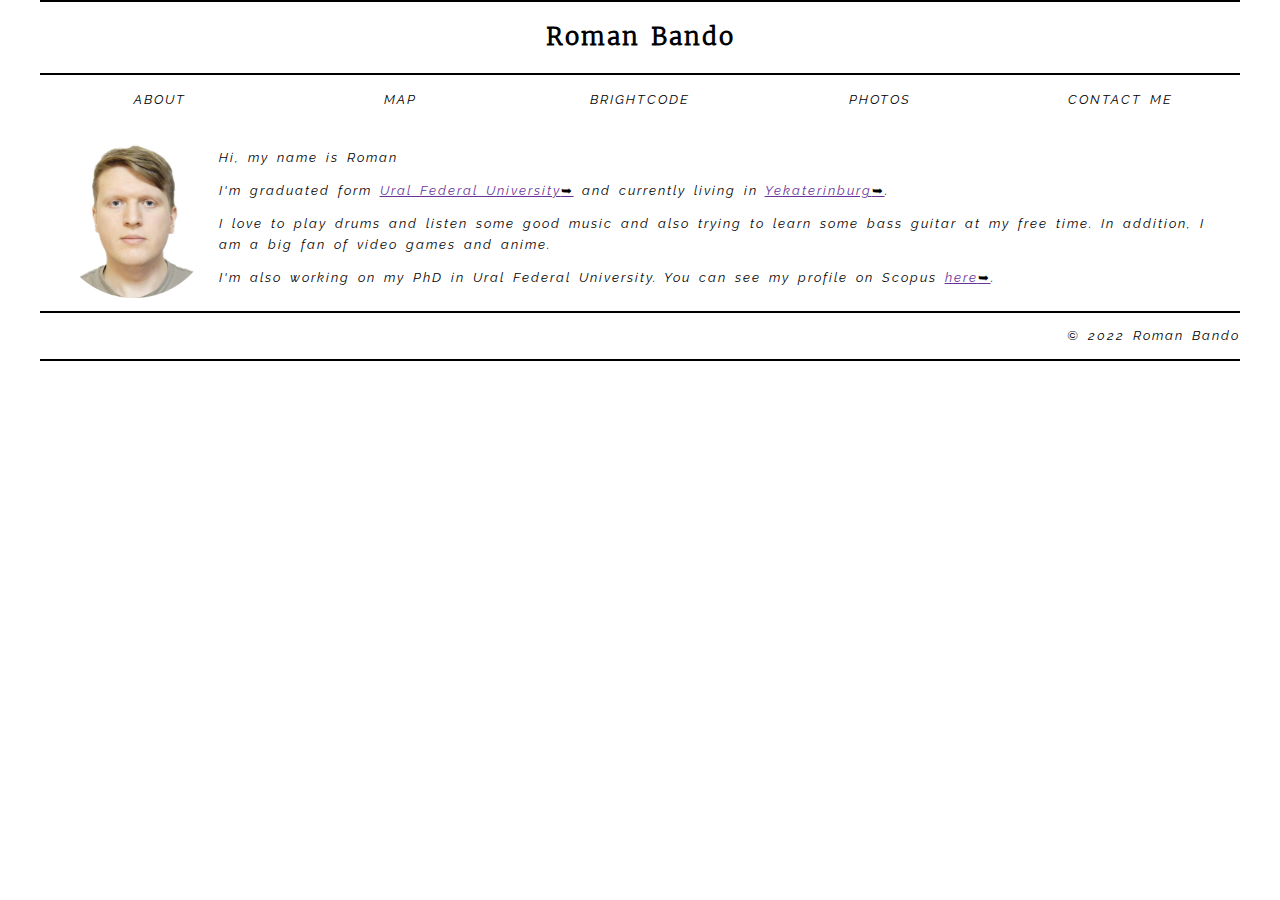
<file: index.html>
<!DOCTYPE html>
<html lang="en">
<head>
  <meta charset="UTF-8">
  <meta http-equiv="X-UA-Compatible" content="IE=edge">
  <meta name="viewport" content="width=device-width, initial-scale=1.0">
  <title>Roman Bando</title>
  <link rel="stylesheet" href="styles/style.css">
  <link rel="stylesheet" href="styles/index-style.css">
</head>
<body>
  <header>
    <h1>Roman Bando</h1>
  </header>

  <nav>
    <ul>
      <li><a href="index.html">ABOUT</a></li>
      <li><a href="map.html">MAP</a></li>
      <li><a href="brightcode.html">BRIGHTCODE</a></li>
      <li><a href="photos.html">PHOTOS</a></li>
      <li><a href="contact.html">CONTACT ME</a></li>
    </ul>
  </nav>

    <main class="main">
      <div class="avatar">
      </div>
      <section>
        <p>Hi, my name is Roman</p>
        <p>I&apos;m graduated form <a href="https://en.wikipedia.org/wiki/Ural_Federal_University" title="Wikipedia: Ural Federal University">Ural Federal University</a> and currently living in <a href="https://en.wikipedia.org/wiki/Yekaterinburg" title="Wikipedia: Yekaterinburg">Yekaterinburg</a>.</p>
        <p>I love to play drums and listen some good music and also trying to learn some bass guitar at my free time.
          In addition, I am a big fan of video games and anime.</p>
        <p>I&apos;m also working on my PhD in Ural Federal University.
          You can see my profile on Scopus <a href="https://www.scopus.com/authid/detail.uri?authorId=57191625822" title="Scopus link to my profile">here</a>.</p>
      </section>
    </main>

    <footer>
      <p>&copy; 2022 Roman Bando</p>
    </footer>
</body>
</html>
</file>
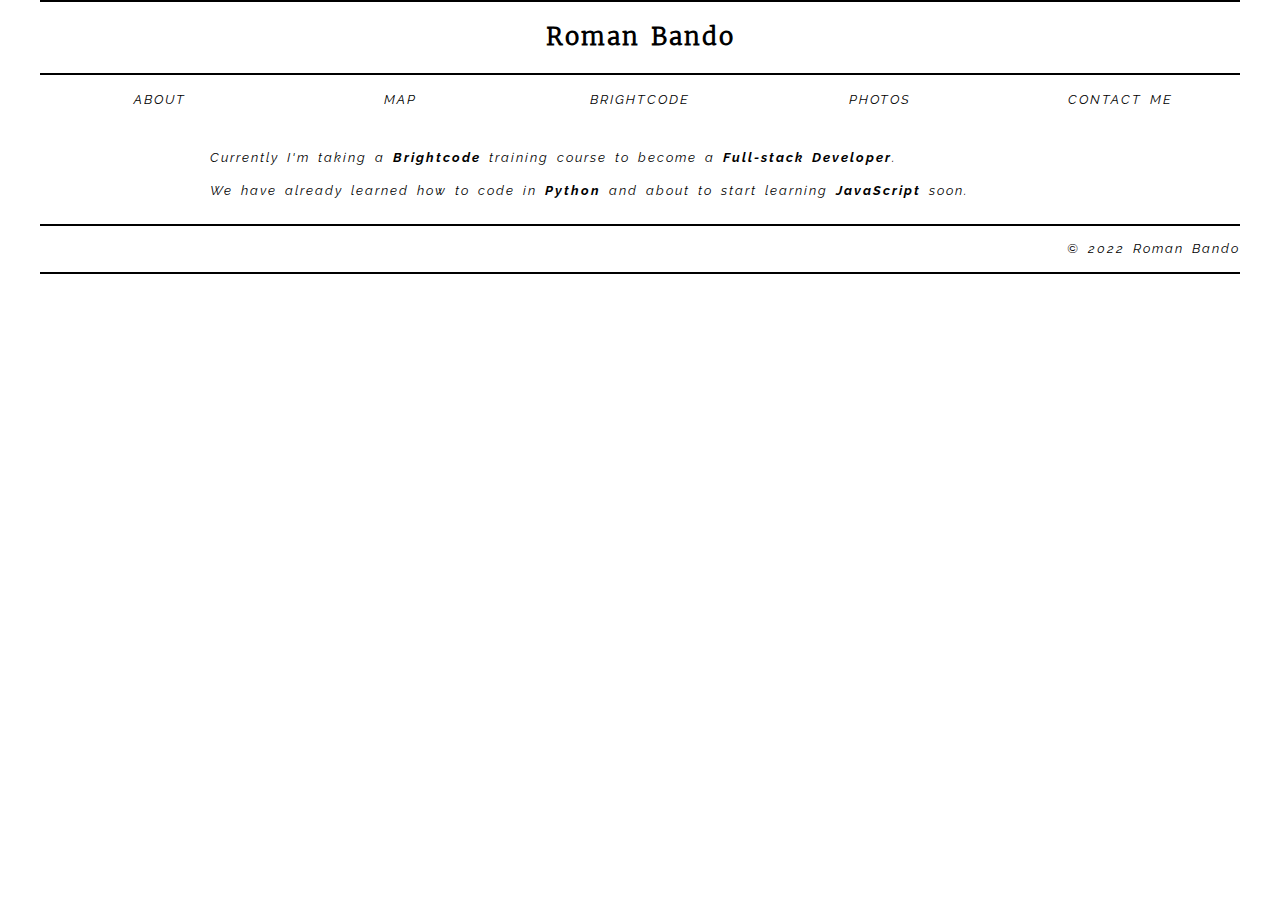
<file: brightcode.html>
<!DOCTYPE html>
<html lang="en">
<head>
  <meta charset="UTF-8">
  <meta http-equiv="X-UA-Compatible" content="IE=edge">
  <meta name="viewport" content="width=device-width, initial-scale=1.0">
  <title>Brightcode - Roman Bando</title>
  <link rel="stylesheet" href="styles/style.css">
  <link rel="stylesheet" href="styles/index-style.css">
  <link rel="stylesheet" href="styles/brightcode.css">
</head>
<body>
  <header>
    <h1>Roman Bando</h1>
  </header>

  <nav>
    <ul>
      <li><a href="index.html">ABOUT</a></li>
      <li><a href="map.html">MAP</a></li>
      <li><a href="brightcode.html">BRIGHTCODE</a></li>
      <li><a href="photos.html">PHOTOS</a></li>
      <li><a href="contact.html">CONTACT ME</a></li>
    </ul>
  </nav>

  <main class="main">
    <section>
    <p>Currently I'm taking a <span class="bold">Brightcode</span> training course to become a <span class="bold">Full-stack Developer</span>.</p>
    <p>We have already learned how to code in <span class="bold">Python</span> and about to start learning <span class="bold">JavaScript</span> soon.</p>
  </section>
  </main>

  <footer>
    <p>&copy; 2022 Roman Bando</p>
  </footer>
</body>
</html>
</file>
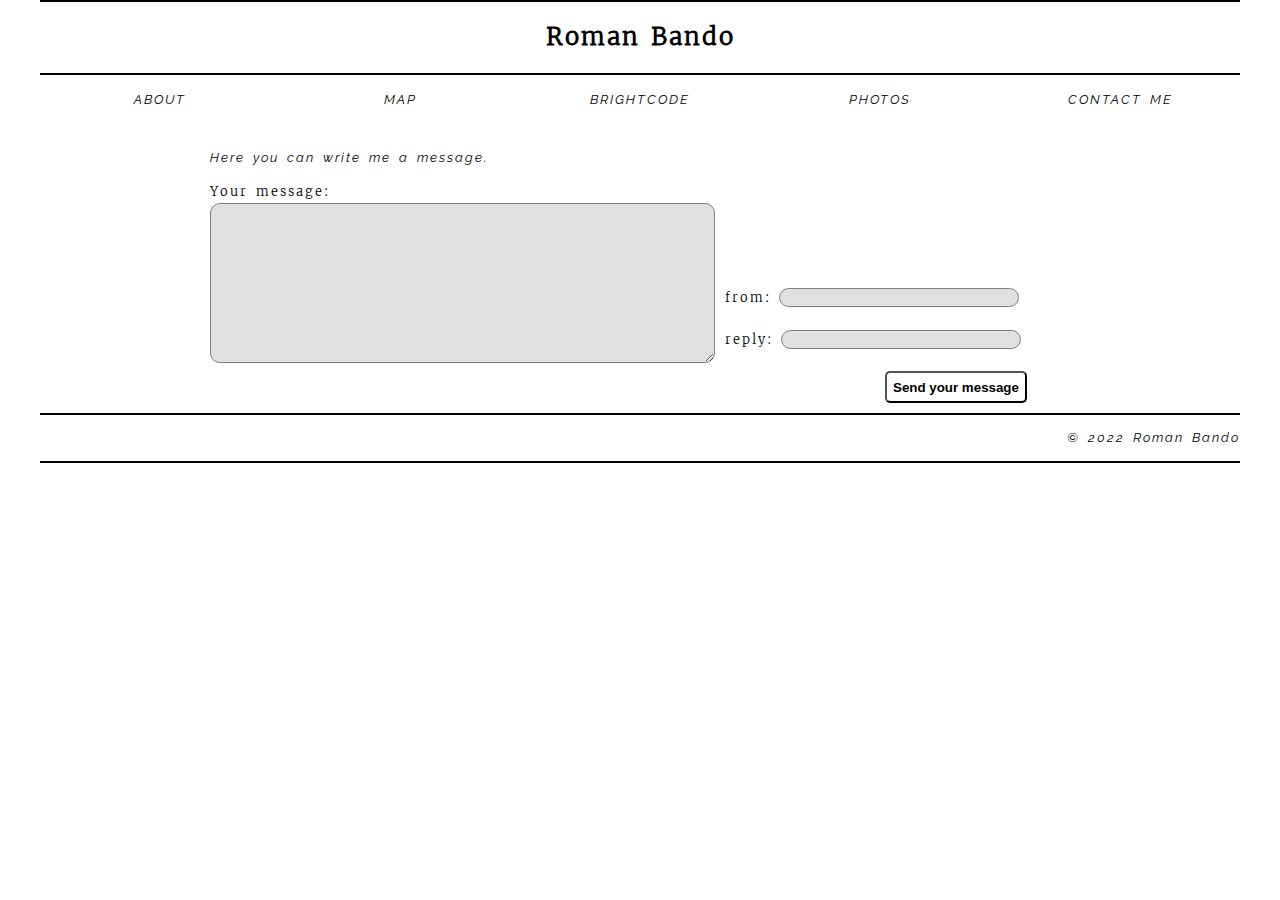
<file: contact.html>
<!DOCTYPE html>
<html lang="en">
<head>
  <meta charset="UTF-8">
  <meta http-equiv="X-UA-Compatible" content="IE=edge">
  <meta name="viewport" content="width=device-width, initial-scale=1.0">
  <title>Contact me - Roman Bando</title>
  <link rel="stylesheet" href="styles/style.css">
  <link rel="stylesheet" href="styles/contact-style.css">
</head>
<body>
  <header>
    <h1>Roman Bando</h1>
  </header>

  <nav>
    <ul>
      <li><a href="index.html">ABOUT</a></li>
      <li><a href="map.html">MAP</a></li>
      <li><a href="brightcode.html">BRIGHTCODE</a></li>
      <li><a href="photos.html">PHOTOS</a></li>
      <li><a href="contact.html">CONTACT ME</a></li>
    </ul>
  </nav>
    
  <main class="contact">
    <p>Here you can write me a message.</p>
    <form action="">
      <div class="message">
        <label for="msg">Your message:</label>
        <textarea name="msg" id="msg" ></textarea>
      </div>
      <div class="from">
        <label for="name">from:</label>
        <input type="text" id="name">
      </div>
      <div class="reply">
        <label for="email">reply:</label>
        <input type="email" id="email" name="email">
      </div>
      <div class="submit">
        <button>Send your message</button>
      </div>
    </form>
  </main>

  <footer>
    <p>&copy; 2022 Roman Bando</p>
  </footer>
  
</body>
</html>
</file>
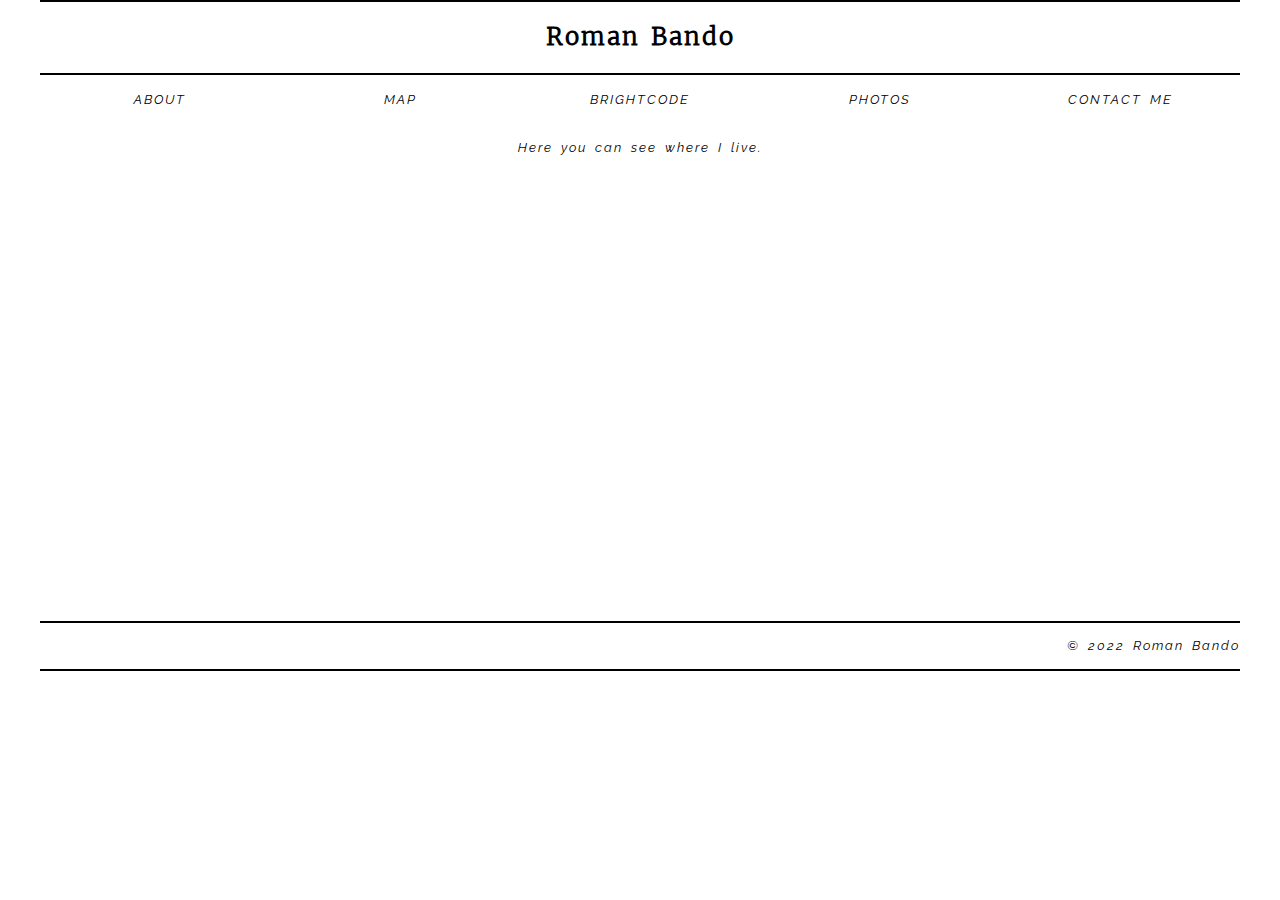
<file: map.html>
<!DOCTYPE html>
<html lang="en">
<head>
  <meta charset="UTF-8">
  <meta http-equiv="X-UA-Compatible" content="IE=edge">
  <meta name="viewport" content="width=device-width, initial-scale=1.0">
  <title>Map - Roman Bando</title>
  <link rel="stylesheet" href="styles/style.css">
  <link rel="stylesheet" href="styles/map-style.css">
</head>
<body>
  <header>
    <h1>Roman Bando</h1>
  </header>

  <nav>
    <ul>
      <li><a href="index.html">ABOUT</a></li>
      <li><a href="map.html">MAP</a></li>
      <li><a href="brightcode.html">BRIGHTCODE</a></li>
      <li><a href="photos.html">PHOTOS</a></li>
      <li><a href="contact.html">CONTACT ME</a></li>
    </ul>
  </nav>
  <main class="map">
    <p>Here you can see where I live.</p>
    <iframe src="https://www.google.com/maps/embed?pb=!1m14!1m8!1m3!1d2184.6751818621647!2d60.5558015!3d56.8000446!3m2!1i1024!2i768!4f13.1!3m3!1m2!1s0x43c16f3ec23fd13b%3A0xd4d3589d1249e606!2sUlitsa%20Gromova%2C%20144%2C%20Yekaterinburg%2C%20Sverdlovskaya%20oblast&#39;%2C%20620149!5e0!3m2!1sen!2sru!4v1661278924220!5m2!1sen!2sru" width="600" height="450" style="border:0;" allowfullscreen="" loading="lazy" referrerpolicy="no-referrer-when-downgrade"></iframe>
  </main>
  
  <footer>
    <p>&copy; 2022 Roman Bando</p>
  </footer>
</body>
</html>
</file>
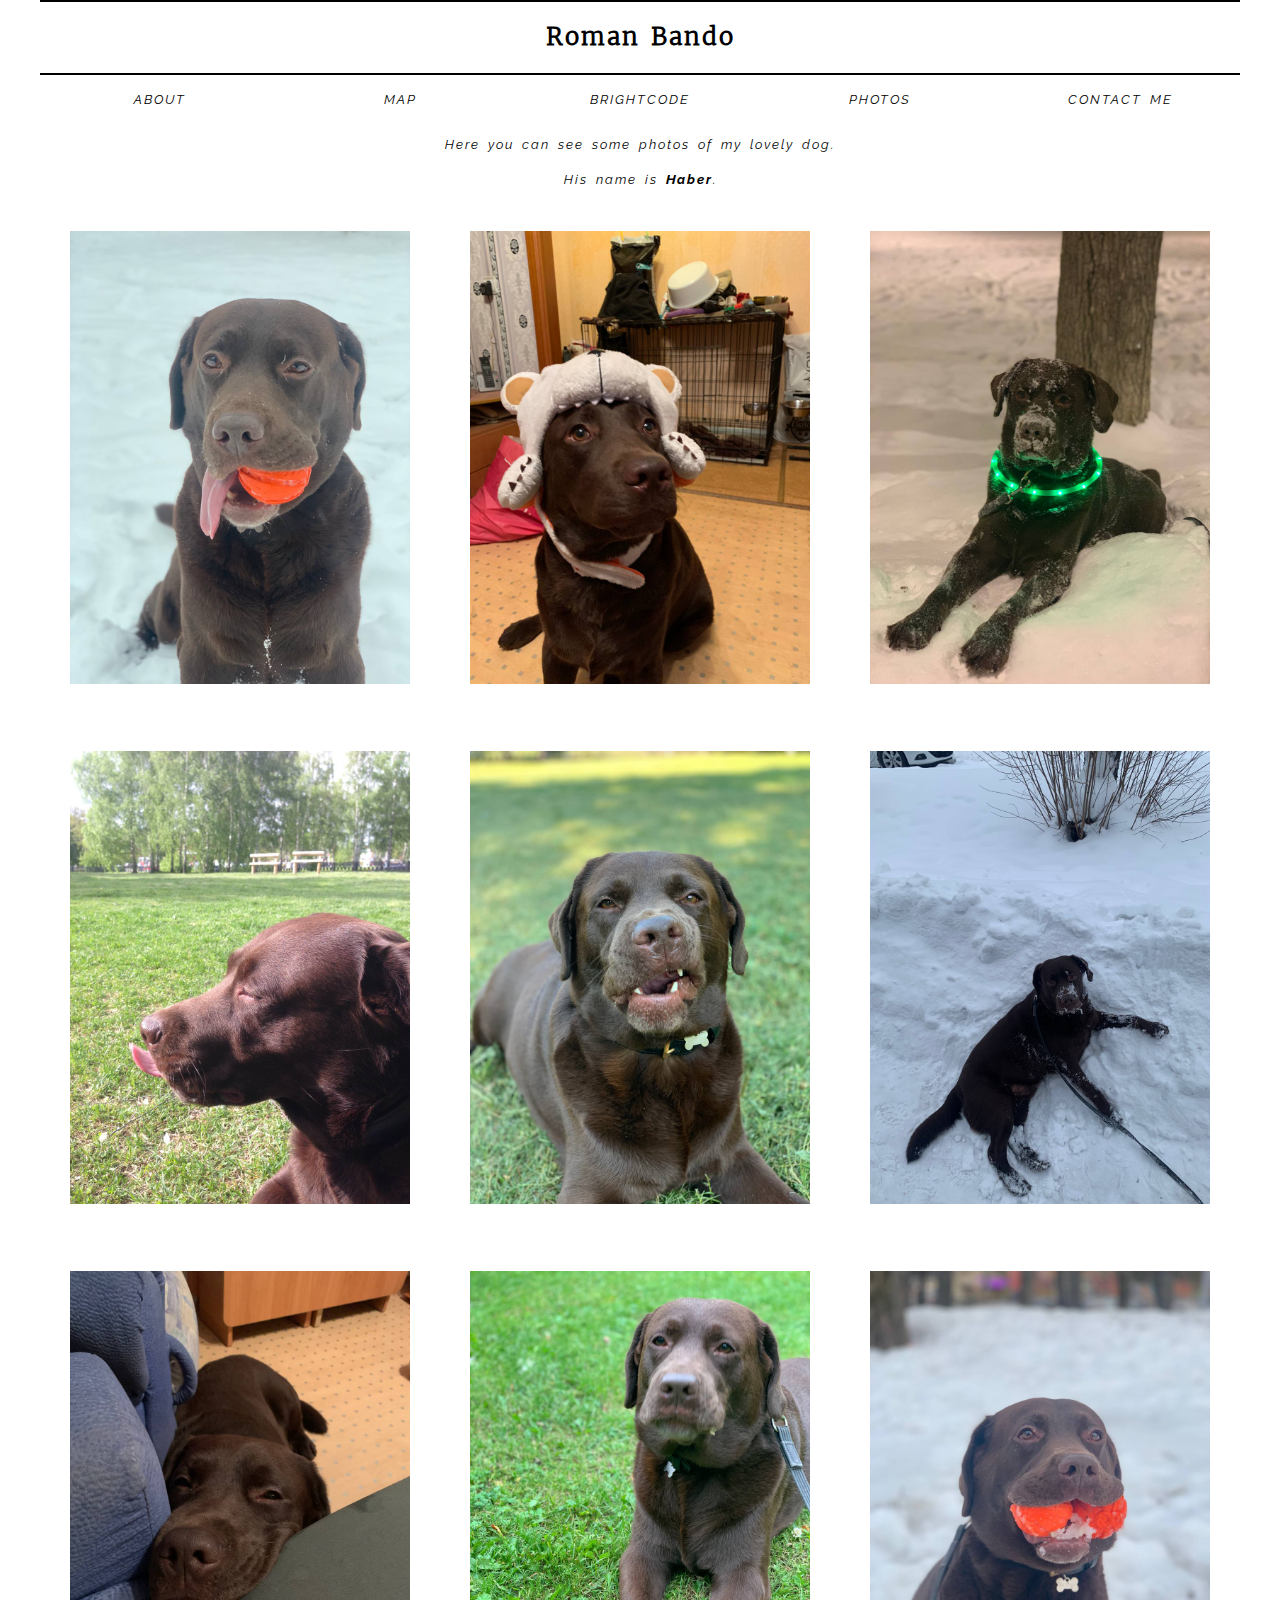
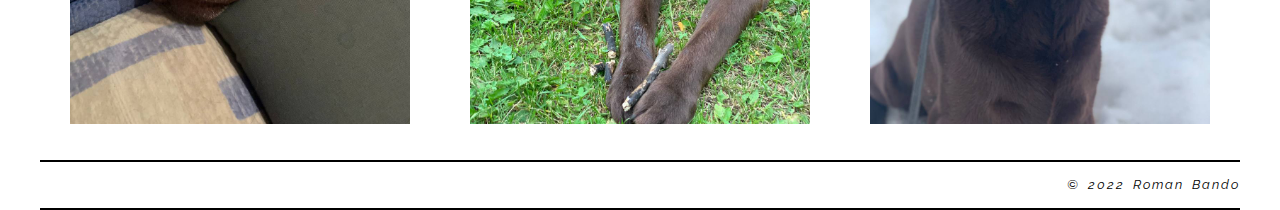
<file: photos.html>
<!DOCTYPE html>
<html lang="en">
<head>
  <meta charset="UTF-8">
  <meta http-equiv="X-UA-Compatible" content="IE=edge">
  <meta name="viewport" content="width=device-width, initial-scale=1.0">
  <title>Photos - Roman Bando</title>
  <link rel="stylesheet" href="styles/style.css">
  <link rel="stylesheet" href="styles/photos-style.css">
</head>
<body>
  <header>
    <h1>Roman Bando</h1>
  </header>

  <nav>
    <ul>
      <li><a href="index.html">ABOUT</a></li>
      <li><a href="map.html">MAP</a></li>
      <li><a href="brightcode.html">BRIGHTCODE</a></li>
      <li><a href="photos.html">PHOTOS</a></li>
      <li><a href="contact.html">CONTACT ME</a></li>
    </ul>
  </nav>
    
  <main class="photos">
    <p>Here you can see some photos of my lovely dog.</p>
    <p>His name is <span>Haber</span>.</p>
    <div class="container">
      <figure>
        <a href="images/day-snow-dog.jpg" target="_blank"><img src="images/day-snow-dog.jpg" alt="My dog at winter daytime"></a>
      </figure>
      <figure>
        <a href="images/dog-hat.jpg" target="_blank"><img src="images/dog-hat.jpg" alt="My dog in a funny hat"></a>
      </figure>
      <figure>
        <a href="images/evening-snow-dog.jpg" target="_blank"><img src="images/evening-snow-dog.jpg" alt="My dog at winter evening"></a>
      </figure>
      <figure>
        <a href="images/mleming-dog.jpg" target="_blank"><img src="images/mleming-dog.jpg" alt="My dog doing MLEM"></a>
      </figure>
      <figure>
        <a href="images/snorting-dog.jpg" target="_blank"><img src="images/snorting-dog.jpg" alt="My dog snorting"></a>
      </figure>
      <figure>
        <a href="images/snow-dog.jpg" target="_blank"><img src="images/snow-dog.jpg" alt="My dog in snow"></a>
      </figure>
      <figure>
        <a href="images/staring-dog.jpg" target="_blank"><img src="images/staring-dog.jpg" alt="My dog staring somewhere"></a>
      </figure>
      <figure>
        <a href="images/summer-dog.jpg" target="_blank"><img src="images/summer-dog.jpg" alt="My dog at summertime"></a>
      </figure>
      <figure>
        <a href="images/winter-dog.jpg" target="_blank"><img src="images/winter-dog.jpg" alt="My dog at some winter day"></a>
      </figure>
    </div>
  </main>

  <footer>
    <p>&copy; 2022 Roman Bando</p>
  </footer>
</body>
</html>
</file>
<file: styles/style.css>
@font-face {
  font-family: Merriweather;
  src: url('../fonts/Merriweather-Light.ttf');
} 

@font-face {
  font-family: Raleway;
  src: url('../fonts/Raleway-Italic-VariableFont_wght.ttf');
}
/*General setup*/

* {
  box-sizing: border-box;
}

header {
  font-family: Merriweather, serif;
}

body {
  font-family: Raleway, cursive;
  font-size: 0.8rem;
  line-height: 1.6;
  letter-spacing: 2px;
  word-spacing: 3px;
}

/*Layout*/
header h1 {
  text-align: center;
  font-size: 1.5rem;
}

nav ul {
  list-style: none;
  padding: 0;
  margin: 0;
}

nav li > a {
  display: block;
  text-decoration: none;
  padding: 15px;
  text-align: center;
  color: black;
}

nav li > a:visited {
  color: black;
}

footer {
  text-align: right;
}

header, footer {
  border-top: 2px solid black;
  border-bottom: 2px solid black;
}

/* Tablets */
@media screen and (min-width: 30em) and (max-width: 64em) {
  nav ul {
    display: flex;
    flex-direction: row;
  }

  nav li {
    flex: 1;
   }
}

/* Desktop */
@media screen and (min-width: 64em) {
  nav ul {
    display: flex;
    flex-direction: row;
  }

  nav li {
    flex: 1;
   }

  body {
    margin: 0 auto;
    min-width: 800px;
    max-width: 1200px;
  }
}
</file>
<file: styles/index-style.css>
/*styling for the index*/

.main {
  margin: 5px;
  padding: 5px;

  display: flex;
  flex-wrap: wrap;
  justify-content: center;
  align-items: center;
}

.main .avatar {
  flex: 1 80%;
  width: 14rem;
  height: 14rem;

  background-image: url(../images/Roman-Bando-normal.png);
  background-size: contain;
  background-repeat: no-repeat;
  background-position: center;

  animation: glitch 3.75s infinite steps(1);
}

.main section {
  flex: 1;
}

.main section p > a {
  text-decoration: underline;
  color: rebeccapurple;
}

.main section p > a::after {
    content: "➥";
    color: black;
}

.main section p > a:visited {
  color: rebeccapurple;
}

/*This one is used in other parts of the webpage*/

.main .bold {
    font-weight: bold;
}

/*styling the avatar*/
/*animation done using a guide on Instagram @frontendjoe*/

@keyframes glitch {
  0%, 55.1%, 100% {
    background-image: url(../images/Roman-Bando-normal.png);
    background-size: contain;
  }
  50% {
    background-image: url(../images/Roman-Bando-glitch-1.png);
    background-size: contain;
  }
  52.5% {
    background-image: url(../images/Roman-Bando-glitch-2.png);
    background-size: contain;
  }
  55% {
    background-image: url(../images/Roman-Bando-glitch-3.png);
    background-size: contain;
  }
}

/* Tablets */
@media screen and (min-width: 30em) and (max-width: 64em) {
  .main .avatar {
    flex: 1;
    width: 10rem;
    height: 10rem;
  }

  .main section {
    flex: 3;
  }
}

/* Desktop */
@media screen and (min-width: 64em) {
  .main .avatar {
    flex: 1;
    width: 14rem;
    height: 10rem;
  }
  .main section {
    flex: 6;
  }
}
</file>
<file: styles/brightcode.css>
/*styling for the brightcode*/

/* Desktop */
@media screen and (min-width: 64em) {
  .main p {
    padding-left: 10rem;
  }
}
</file>
<file: styles/contact-style.css>
/*styling for the contact*/

.contact {
  margin: 5px;
  padding: 5px;
}

.contact label {
  font-family: Merriweather, serif;
  font-size: 0.8rem;
}

.message, .from, .reply, .submit {
  margin-bottom: 1rem;
}

.contact textarea, .contact input {
  font-family: Raleway, cursive;
  font-size: 0.8rem;

  background: rgba(100, 100, 100, 0.2);
  border-radius: 10px;
  border: 1px solid gray;
}

/*text area style*/
.contact textarea {
    width: 100%;
    height: 10rem;
    padding: 10px;
  }

.contact textarea:focus,.contact input:focus {
  background: none;
}

.contact input {
  width: 15rem;
 }

/*button style*/

.contact button {
  height: 2rem;
  background: none;
  font-weight: bold;
  border-radius: 5px;
  cursor: pointer;
}

.contact button:focus, .contact button:hover {
  background-color: black;
  color: white;
  transition: all 0.6s;
}

/* Desktop */
@media screen and (min-width: 64em) {
  .contact p:first-of-type {
    padding-left: 10rem;
  }

  .contact form {
    padding-left: 10rem;
    margin: 0, auto;
    display: grid;
    grid-template-columns: 1fr 1fr;
    grid-template-rows: 6rem 2rem 2rem 2rem;
    gap: 10px;
  }

  .contact .message {
    grid-column: 1;
    grid-row: 1/5;
  }
  
  .contact .from {
   grid-column: 2;
   grid-row: 2;
  }
  
  .contact .reply {
    grid-column: 2;
    grid-row: 3;
   }
  
   .contact .submit {
    margin-left: 10rem;
    grid-column: 2;
    grid-row: 4;
   }
}
</file>
<file: styles/map-style.css>
/*styling for the map*/

.map p {
  text-align: center;
}

.map iframe {
  max-width: 100%;
}

/* Tablets */
@media screen and (min-width: 30em) and (max-width: 64em) {
  .map {
    display: flex;
    flex-wrap: wrap;
    flex-direction: column;
    justify-content: center;
    align-items: center;
    }
}

/* Desktop */
@media screen and (min-width: 64em) {
  .map {
    display: flex;
    flex-wrap: wrap;
    flex-direction: column;
    justify-content: center;
    align-items: center;
  }
}
</file>
<file: styles/photos-style.css>
/*styling for the photos*/

.photos p {
  margin: 5px;
  padding: 5px;
  text-align: center;
}

.photos span {
  font-weight: bold;
}

.photos .container {
  display: grid;
  grid-template-columns: repeat(auto-fill, minmax(350px, 1fr));
}

.photos img {
  max-width: 100%;
}

/* Desktop */
@media screen and (min-width: 64em) {
  .photos figure {
    flex: 1 25%;
    padding: 15px;
    margin: 15px;
  }
  
  .photos img:hover {
    position: fixed;
    top: 20vh;
    left: 40vw;
    width: 20%;
  }
}
</file>
